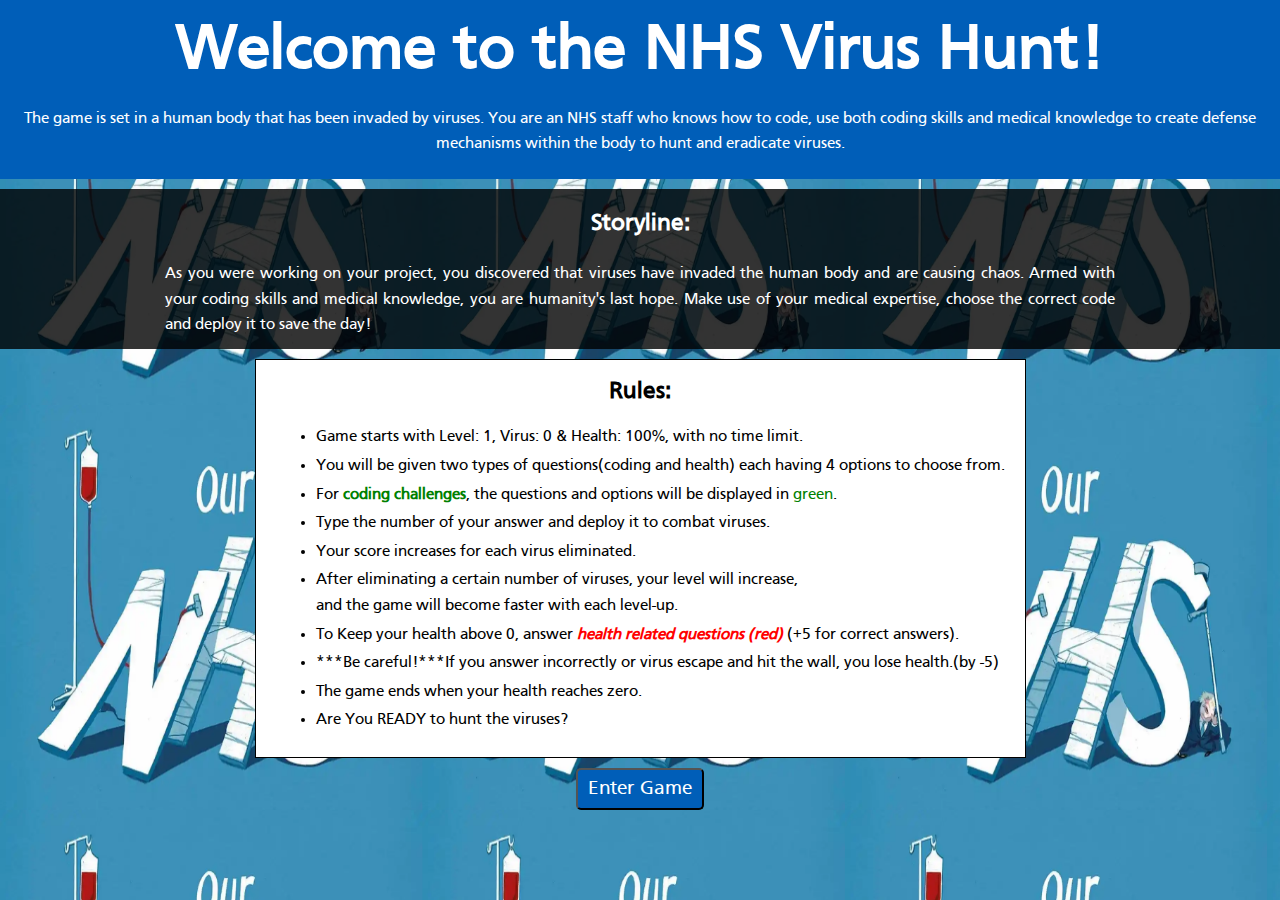
<file: intro.html>
<!DOCTYPE html>
<html lang="en">

<head>
    <meta charset="UTF-8">
    <meta http-equiv="X-UA-Compatible" content="IE=edge">
    <meta name="viewport" content="width=device-width, initial-scale=1.0">
    <title>Intro(rules)</title>
    <link rel="icon" type="image/x-icon" href="image/favicon.ico">


    <style>
        /*  background image */
        *,
        *::before,
        *::after {
            box-sizing: border-box;
            font-family: 'Frutiger', Arial, Helvetica, sans-serif;

        }


        @font-face {
            font-family: "Frutiger";
            src: url(media/Frutiger.ttf);
        }



        /* Remove default margin */
        body,
        h1,
        ul {
            margin: 0;
        }

        body {
            background-image: url('image/nhsneed.png');
            background-size: 33% 50%;
            background-repeat: repeat;
            line-height: 1.6rem;
            display: flex;
            flex-direction: column;

        }

        .welcome {
            background-color: #005EB8;
            color: #ffffff;
            padding: 5px 5px 5px 5px;
        }

        .welcome h1 {
            font-size: 4rem;
            padding: 35px 20px 25px 20px;
        }

        @media screen and (max-width: 768px) {
            .welcome h1 {
                font-size: 2rem;
                padding: 10px 10px;
                line-height: 35px;
            }
        }

        @media screen and (max-width: 976px) {
            .welcome h1 {
                font-size: 3rem;
                padding: 10px 10px;
            }
        }


        .tight {
            margin-bottom: 0;
            text-align: center;
            max-width: 1350px;
            margin: auto;
            padding: 0px 15px;
        }





        /* center h1 and p */
        .intro-container h1,
        .intro-container p {
            text-align: center;

        }

        h2 {
            text-align: center;
        }

        /* center rules container */
        .rules-wrapper {
            text-align: center;
            margin-top: 10px;
            
        }

        /* add box with background color white and border black for RULES and lists */
        .rules-container {
            background-color: white;
            border: 1px solid black;
            padding: 0px 20px 20px 20px;
            display: inline-block;
            text-align: left;
            /* make the container only as wide as the content */
        }

        .rules-container ul {
            text-align: left;
            display: inline-block;
        }

        ul li {
            margin-bottom: 3px;
        }




        .storyline {
            flex-grow: 1;
            margin-top: 10px;
            margin-bottom: 5px;
            padding: 3px 5px 5px 5px;
            background-color: rgba(0, 0, 0, 0.8);
            color: white;

        }

        .storyline p {
            text-align: justify;
            max-width: 1000px;
            padding: 5px 25px;
            margin: auto;
        }


        /* center start game button */
        .start-button {
            display: block;
            margin: 0 auto;
            margin-top: 10px;
            border-radius: 5px;
            background-color: #005EB8;
            color: white;
            padding: 10px;
            font-size: 20px;
        }

        .start-button:hover {
            box-shadow: 5px 5px 15px 5px #ffffff;
            background-color: #459ced;
            color: black;
            border-radius: 15px;
            font-size: 19px;
        }
    </style>
</head>

<body>
    <div class="intro-container">
        <section class="welcome">
            <h1>Welcome to the NHS Virus Hunt!</h1>
            <aside class="tight">
                <p>
                    The game is set in a human body that has been invaded by viruses.
                    You are an NHS staff who knows how to code, use both coding skills and medical knowledge to create
                    defense mechanisms within the body to hunt and eradicate viruses.
                </p>
            </aside>
        </section>
        <section class="storyline">
            <h2>Storyline:</h2>
            <p>
                As you were working on your project, you discovered
                that viruses have invaded the human body and are causing chaos. Armed with your coding skills and
                medical
                knowledge, you are humanity's last hope. Make use of your medical expertise, choose the correct code and
                deploy it to
                save the day!
            </p>
        </section>
        <div class="rules-wrapper">
            <div class="rules-container">
                <h2>Rules:</h2>
                <ul>
                    <li>Game starts with Level: 1, Virus: 0 & Health: 100%, with no time limit.</li>

                    <li>You will be given two types of questions(coding and health) each having 4 options to choose
                        from.</li>

                    <li>For <span style="color:green;"><strong>coding challenges</strong></span>, the questions and
                        options will be displayed in <span style="color:green;">green</span>.
                    </li>
                    <li>Type the number of your answer and deploy it to combat viruses.</li>
                    <li>Your score increases for each virus eliminated.</li>
                    <li>After eliminating a certain number of viruses, your level will increase,<br>and the game will
                        become faster with each
                        level-up.</li>
                    <li>To Keep your health above 0, answer <span style="color:red;"><strong><em>health related
                                    questions
                                    (red)</em></strong></span> (+5 for correct answers).</li>

                    <li>***Be careful!***If you answer incorrectly or virus escape and hit the wall, you lose health.(by
                        -5)</li>
                    <li>The game ends when your health reaches zero.</li>
                    <li>Are You READY to hunt the viruses?</li>
                </ul>
            </div>
        </div>


        <button class="start-button" onclick="location.href='index.html'">Enter Game</button>
    </div>
</body>

</html>
</file>
